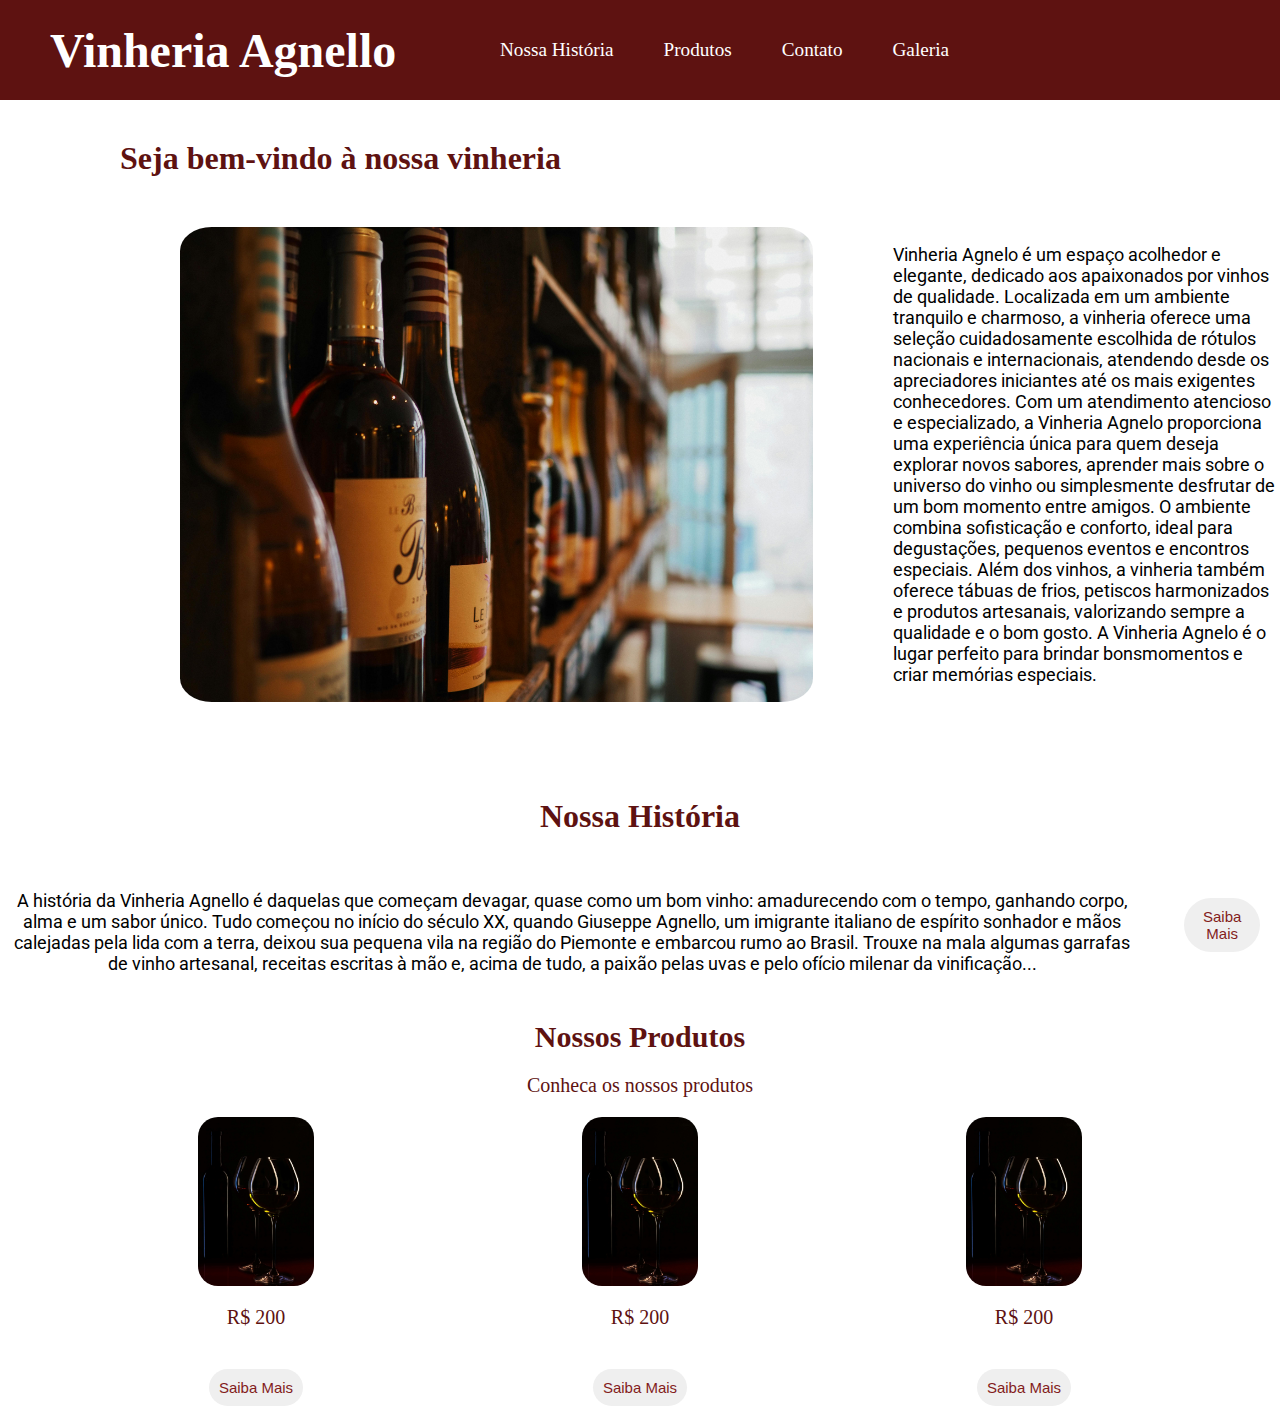
<file: index.html>
<!DOCTYPE html>
<html lang="pt-br">

<head>
    <meta charset="UTF-8">
    <meta name="viewport" content="width=device-width, initial-scale=1.0">
    <title>Vinharia Agnello</title>
    <link rel="stylesheet" href="src/css/style.css">
    <link rel="preconnect" href="https://fonts.googleapis.com">
    <link rel="preconnect" href="https://fonts.gstatic.com" crossorigin>
    <link href="https://fonts.googleapis.com/css2?family=Roboto:ital,wght@0,100..900;1,100..900&display=swap"
        rel="stylesheet">
</head>

<body>
    <header class="header">
        <h1 class="title_header"><a href="index.html">Vinheria Agnello</a></h1>
        <ul class="ul_header">
            <li><a class="link_header" href="src/pages/NossaHistoria.html">Nossa História</a></li>
            <li><a class="link_header" href="src/pages/Produtos.html">Produtos</a></li>
            <li><a class="link_header" href="src/pages/Contato.html">Contato</a></li>
            <li><a class="link_header" href="src/pages/Galeria.html">Galeria</a></li>
        </ul>
    </header>

    <main class="mainContent_body">
        <div class="all_descritivos">
            <h3 class="subTitle_body">Seja bem-vindo à nossa vinheria</h3>
            <div class="img_p_descricao">
                <img src="./src/assets/img/pexels-kxrz-2664149.jpg" alt="Vinhos" class="img_main_descricao">
                <p class="p_main_descricao">
                    Vinheria Agnelo é um espaço acolhedor e elegante, dedicado aos apaixonados por vinhos de qualidade.
                    Localizada em um ambiente tranquilo e charmoso, a vinheria oferece uma seleção cuidadosamente
                    escolhida de rótulos nacionais e internacionais, atendendo desde os apreciadores iniciantes até os
                    mais exigentes conhecedores. Com um atendimento atencioso e especializado, a Vinheria Agnelo
                    proporciona uma experiência única para quem deseja explorar novos sabores, aprender mais sobre o
                    universo do vinho ou simplesmente desfrutar de um bom momento entre amigos. O ambiente combina
                    sofisticação e conforto, ideal para degustações, pequenos eventos e encontros especiais. Além dos
                    vinhos, a vinheria também oferece tábuas de frios, petiscos harmonizados e produtos artesanais,
                    valorizando sempre a qualidade e o bom gosto. A Vinheria Agnelo é o lugar perfeito para brindar bonsmomentos e criar memórias especiais.
                </p>
            </div>
        </div>
        <br><br>
        <section class="section2">
            <h1 class="titulo1">Nossa História</h1>
            <div class="alinhamento">
                <p>
                    A história da Vinheria Agnello é daquelas que começam devagar, quase como um bom vinho: amadurecendo com o tempo, ganhando corpo, alma e um sabor único. Tudo começou no início do século XX, quando Giuseppe Agnello, um imigrante italiano de espírito sonhador e mãos calejadas pela lida com a terra, deixou sua pequena vila na região do Piemonte e embarcou rumo ao Brasil. Trouxe na mala algumas garrafas de vinho artesanal, receitas escritas à mão e, acima de tudo, a paixão pelas uvas e pelo ofício milenar da vinificação...
                </p>
                <button class="botao"><a href="src/pages/NossaHistoria.html">Saiba Mais</button></a>
            </div>
        </section>
        
        <br><br>

        <section class="section3">
            <h1 class="titulo1">Nossos Produtos</h1>
            <p>Conheca os nossos produtos</p>
            <div class="ProdutosOficiais">
                <div class="Produtos">
                    <img src="./src/assets/img/pexels-pixabay-33265.jpg" alt="">
                    <p>R$ 200</p>
                    <button class="botao"><a href="src/pages/Produtos.html">Saiba Mais</button></a>
                </div>
                <div class="Produtos">
                    <img src="./src/assets/img/pexels-pixabay-33265.jpg" alt="">
                    <p>R$ 200</p>
                    <button class="botao"><a href="src/pages/Produtos.html">Saiba Mais</button></a>
                </div>
                <div class="Produtos">
                    <img src="./src/assets/img/pexels-pixabay-33265.jpg" alt="">
                    <p>R$ 200</p>
                    <button class="botao"><a href="src/pages/Produtos.html">Saiba Mais</button></a>
                </div>
            </div>
        </section>

    </main>
</body>

</html>
</file>
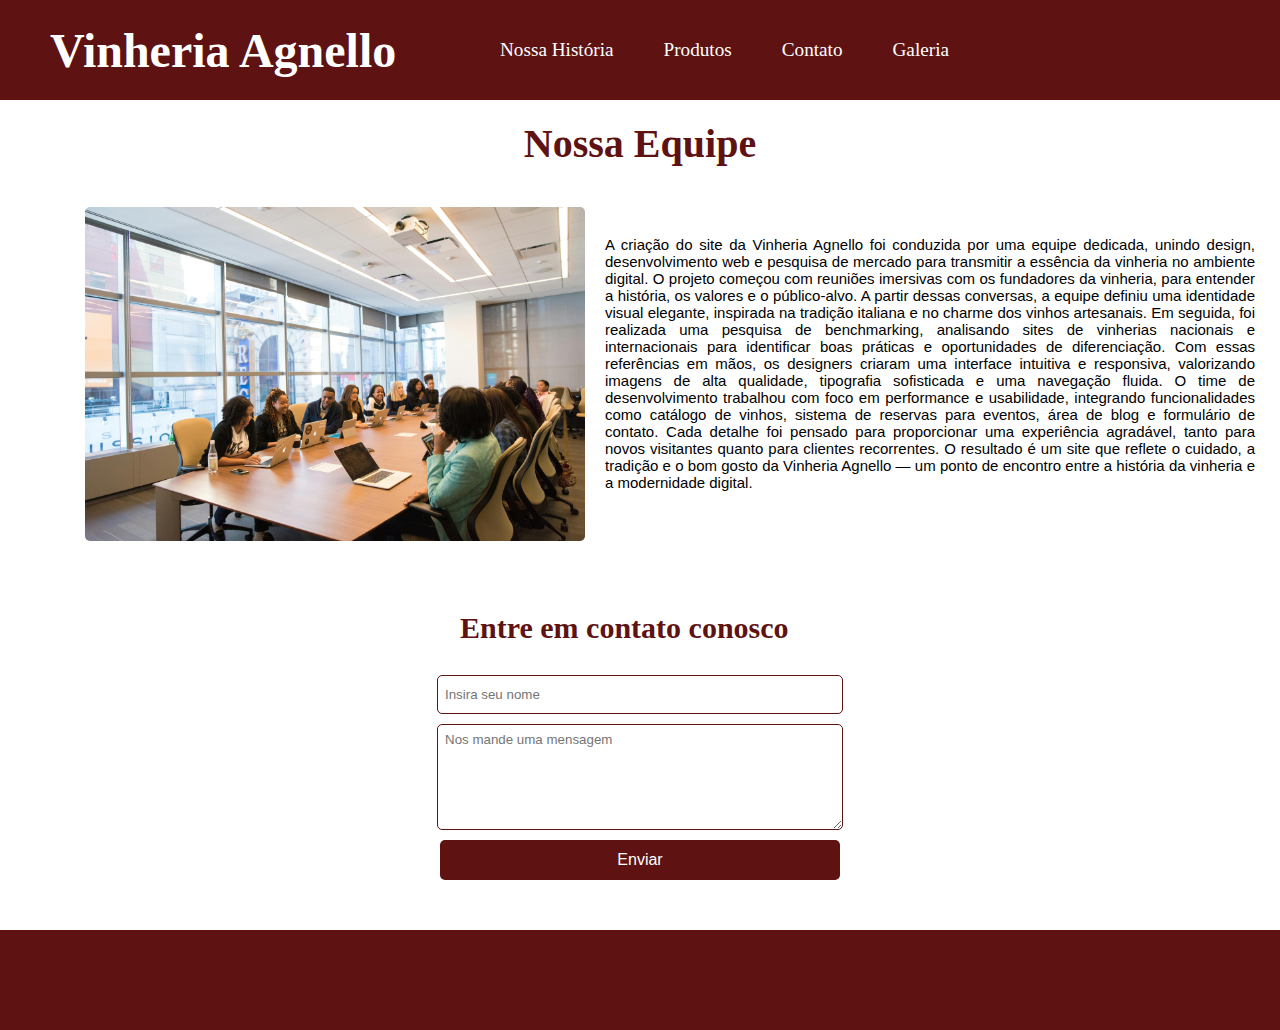
<file: src/pages/Contato.html>
<!DOCTYPE html>
<html lang="en">

<head>
    <meta charset="UTF-8">
    <meta name="viewport" content="width=device-width, initial-scale=1.0">
    <title>Nossa História</title>
    <link rel="stylesheet" href="../css/contato.css">

</head>

<body>
    <header class="header">
        <h1 class="title_header"><a href="../../index.html">Vinheria Agnello</a></h1>
        <ul class="ul_header">
            <li><a class="link_header" href="../pages/NossaHistoria.html">Nossa História</a></li>
            <li><a class="link_header" href="../pages/Produtos.html">Produtos</a></li>
            <li><a class="link_header" href="../pages/Contato.html">Contato</a></li>
            <li><a class="link_header" href="../pages/Galeria.html">Galeria</a></li>
        </ul>
    </header>
    <main>
        <div class="title_container">
            <h2 class="title_equipe">Nossa Equipe</h2>
        </div>
        <div class="img_p_equipe">
            <img src="../assets/img/pexels-divinetechygirl-1181406.jpg" alt="Imagem da equipe" class="img_equipe">
            <p class="text_equipe">
                A criação do site da Vinheria Agnello foi conduzida por uma equipe dedicada, unindo design,
                desenvolvimento
                web e pesquisa de mercado para transmitir a essência da vinheria no ambiente digital. O projeto começou
                com reuniões imersivas com os fundadores da vinheria, para entender a história, os valores
                e o público-alvo. A partir dessas conversas, a equipe definiu uma identidade visual elegante, inspirada
                na
                tradição italiana e no charme dos vinhos artesanais. Em seguida, foi realizada uma pesquisa de
                benchmarking, analisando sites de vinherias nacionais e
                internacionais para identificar boas práticas e oportunidades de diferenciação. Com essas referências em
                mãos, os designers criaram uma interface intuitiva e responsiva, valorizando imagens de alta qualidade,
                tipografia sofisticada e uma navegação fluida. O time de desenvolvimento trabalhou com foco em
                performance e usabilidade, integrando funcionalidades como
                catálogo de vinhos, sistema de reservas para eventos, área de blog e formulário de contato. Cada detalhe
                foi
                pensado para proporcionar uma experiência agradável, tanto para novos visitantes quanto para clientes
                recorrentes. O resultado é um site que reflete o cuidado, a tradição e o bom gosto da Vinheria Agnello —
                um ponto de encontro entre a história da vinheria e a modernidade digital.
            </p>
        </div>

        <div class="formulario_container">
            <div class="title_formulario_container">
                <h6 class="title_formulario">Entre em contato conosco</h6>
            </div>
            <div class="input_txar_bt_fomrulario"> 
                <input type="text" placeholder="Insira seu nome" class="input_formulario">
                <textarea placeholder="Nos mande uma mensagem" class="textarea_formulario"></textarea>
                <button class="button_formulario">Enviar</button>
            </div>
        </div>
    </main>
    <footer class="footer"></footer>
</body>
</html>
</file>
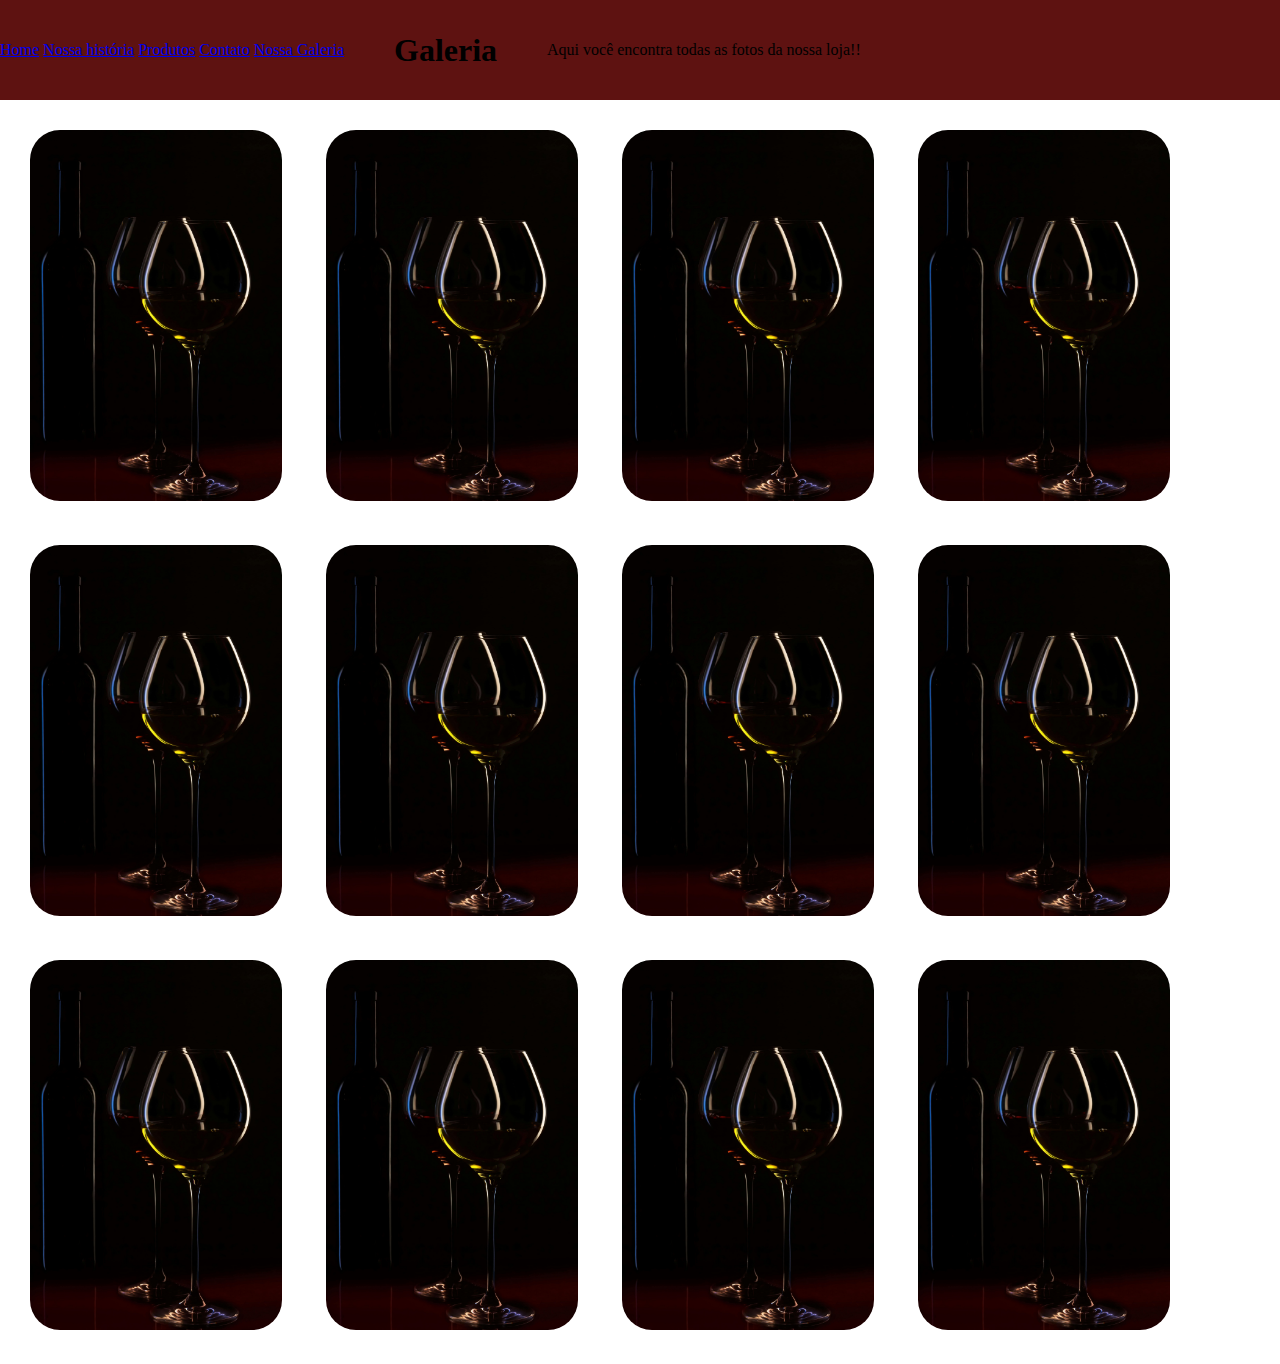
<file: src/pages/Galeria.html>
<!DOCTYPE html>
<html lang="en">
<head>
    <meta charset="UTF-8">
    <meta name="viewport" content="width=device-width, initial-scale=1.0">
    <title>Nossa História</title>
    <link rel="stylesheet" href="../css/style.css">
    
</head>
<body>
    <header>
        <nav class="Nav_container">
            <a href="../../index.html">Home</a>
            <a href="../pages/NossaHistoria.html">Nossa história</a>
            <a href="../pages/Produtos.html">Produtos</a>
            <a href="../pages/Contato.html">Contato</a>
            <a href="../pages/Galeria.html">Nossa Galeria</a>    
        </nav>
        <h1>Galeria</h1>
        <p>Aqui você encontra todas as fotos da nossa loja!!</p>
    </header>

    <main>
       <section class="galeria">
                <img src="../assets/img/pexels-pixabay-33265.jpg" alt="">
                <img src="../assets/img/pexels-pixabay-33265.jpg" alt="">
                <img src="../assets/img/pexels-pixabay-33265.jpg" alt="">
                <img src="../assets/img/pexels-pixabay-33265.jpg" alt="">
                <img src="../assets/img/pexels-pixabay-33265.jpg" alt="">
                <img src="../assets/img/pexels-pixabay-33265.jpg" alt="">
                <img src="../assets/img/pexels-pixabay-33265.jpg" alt="">
                <img src="../assets/img/pexels-pixabay-33265.jpg" alt="">
                <img src="../assets/img/pexels-pixabay-33265.jpg" alt="">
                <img src="../assets/img/pexels-pixabay-33265.jpg" alt="">
                <img src="../assets/img/pexels-pixabay-33265.jpg" alt="">
                <img src="../assets/img/pexels-pixabay-33265.jpg" alt="">
               
       </section>
    </main>
</body>
</html>
</file>
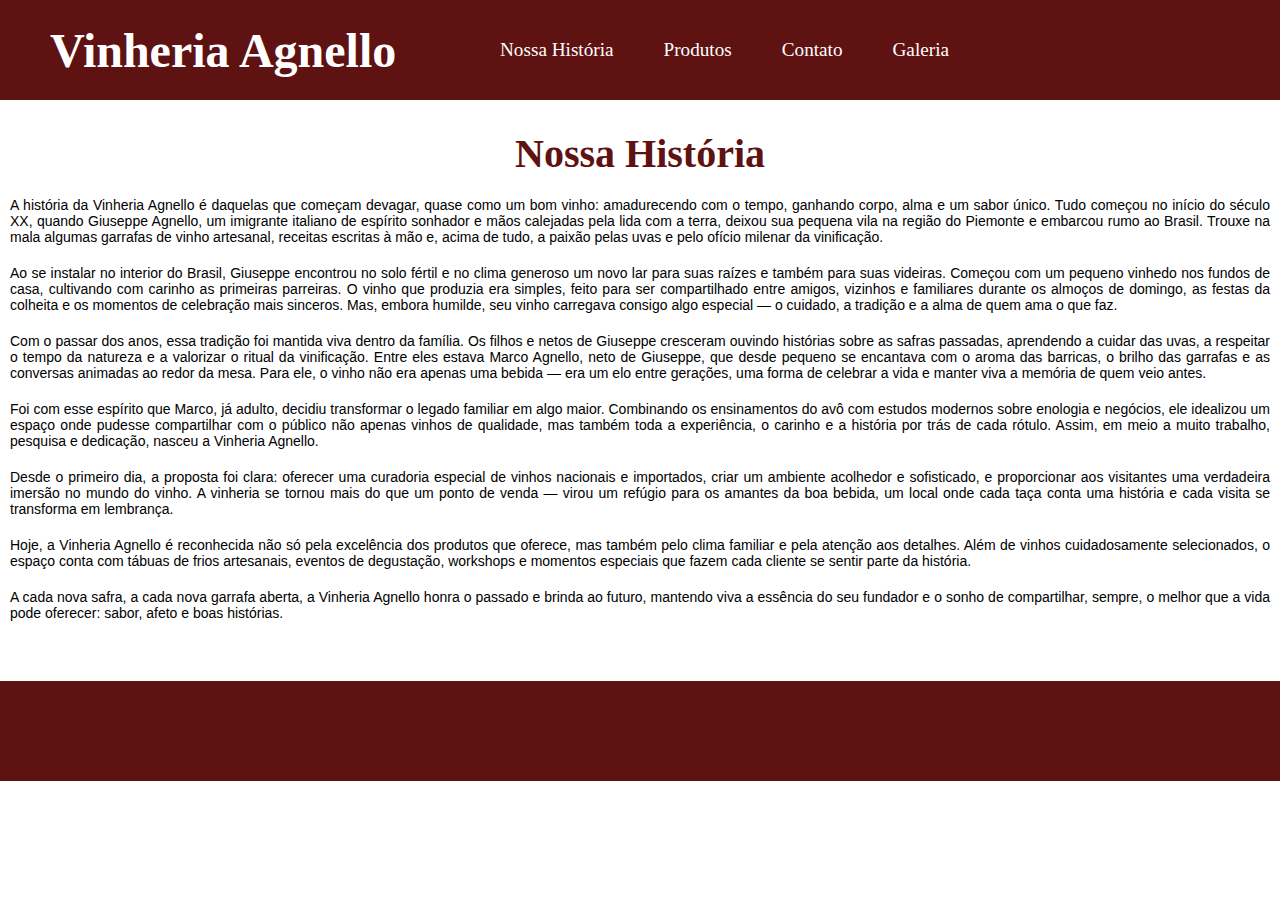
<file: src/pages/NossaHistoria.html>
<!DOCTYPE html>
<html lang="en">
<head>
    <meta charset="UTF-8">
    <meta name="viewport" content="width=device-width, initial-scale=1.0">
    <title>Nossa História</title>
    <link rel="stylesheet" href="../css/nossaHistoria.css">
    
</head>
<body>
    <header class="header">
        <h1 class="title_header"><a href="../../index.html">Vinheria Agnello</a></h1>
        <ul class="ul_header">
            <li><a class="link_header" href="../pages/NossaHistoria.html">Nossa História</a></li>
            <li><a class="link_header" href="../pages/Produtos.html">Produtos</a></li>
            <li><a class="link_header" href="../pages/Contato.html">Contato</a></li>
            <li><a class="link_header" href="../pages/Galeria.html">Galeria</a></li>
        </ul>
    </header>
        <section class="section1">
            <h1 class="titulo1">Nossa História</h1>
            <div class="alinhamento">
                <p>
                    A história da Vinheria Agnello é daquelas que começam devagar, quase como um bom vinho: amadurecendo com o tempo, ganhando corpo, alma e um sabor único. Tudo começou no início do século XX, quando Giuseppe Agnello, um imigrante italiano de espírito sonhador e mãos calejadas pela lida com a terra, deixou sua pequena vila na região do Piemonte e embarcou rumo ao Brasil. Trouxe na mala algumas garrafas de vinho artesanal, receitas escritas à mão e, acima de tudo, a paixão pelas uvas e pelo ofício milenar da vinificação.
                </p>
                <p>
                    Ao se instalar no interior do Brasil, Giuseppe encontrou no solo fértil e no clima generoso um novo lar para suas raízes e também para suas videiras. Começou com um pequeno vinhedo nos fundos de casa, cultivando com carinho as primeiras parreiras. O vinho que produzia era simples, feito para ser compartilhado entre amigos, vizinhos e familiares durante os almoços de domingo, as festas da colheita e os momentos de celebração mais sinceros. Mas, embora humilde, seu vinho carregava consigo algo especial — o cuidado, a tradição e a alma de quem ama o que faz.
                </p>
                <p>
                   Com o passar dos anos, essa tradição foi mantida viva dentro da família. Os filhos e netos de Giuseppe cresceram ouvindo histórias sobre as safras passadas, aprendendo a cuidar das uvas, a respeitar o tempo da natureza e a valorizar o ritual da vinificação. Entre eles estava Marco Agnello, neto de Giuseppe, que desde pequeno se encantava com o aroma das barricas, o brilho das garrafas e as conversas animadas ao redor da mesa. Para ele, o vinho não era apenas uma bebida — era um elo entre gerações, uma forma de celebrar a vida e manter viva a memória de quem veio antes. 
                </p>
                <p>
                   Foi com esse espírito que Marco, já adulto, decidiu transformar o legado familiar em algo maior. Combinando os ensinamentos do avô com estudos modernos sobre enologia e negócios, ele idealizou um espaço onde pudesse compartilhar com o público não apenas vinhos de qualidade, mas também toda a experiência, o carinho e a história por trás de cada rótulo. Assim, em meio a muito trabalho, pesquisa e dedicação, nasceu a Vinheria Agnello. 
                </p>
                <p>
                   Desde o primeiro dia, a proposta foi clara: oferecer uma curadoria especial de vinhos nacionais e importados, criar um ambiente acolhedor e sofisticado, e proporcionar aos visitantes uma verdadeira imersão no mundo do vinho. A vinheria se tornou mais do que um ponto de venda — virou um refúgio para os amantes da boa bebida, um local onde cada taça conta uma história e cada visita se transforma em lembrança. 
                </p>
                <p>
                    Hoje, a Vinheria Agnello é reconhecida não só pela excelência dos produtos que oferece, mas também pelo clima familiar e pela atenção aos detalhes. Além de vinhos cuidadosamente selecionados, o espaço conta com tábuas de frios artesanais, eventos de degustação, workshops e momentos especiais que fazem cada cliente se sentir parte da história.
                </p>
                <p>
                    A cada nova safra, a cada nova garrafa aberta, a Vinheria Agnello honra o passado e brinda ao futuro, mantendo viva a essência do seu fundador e o sonho de compartilhar, sempre, o melhor que a vida pode oferecer: sabor, afeto e boas histórias.
                </p>
                
            </div>
        </section>
        <footer class="footer"></footer>
</body>
</html>
</file>
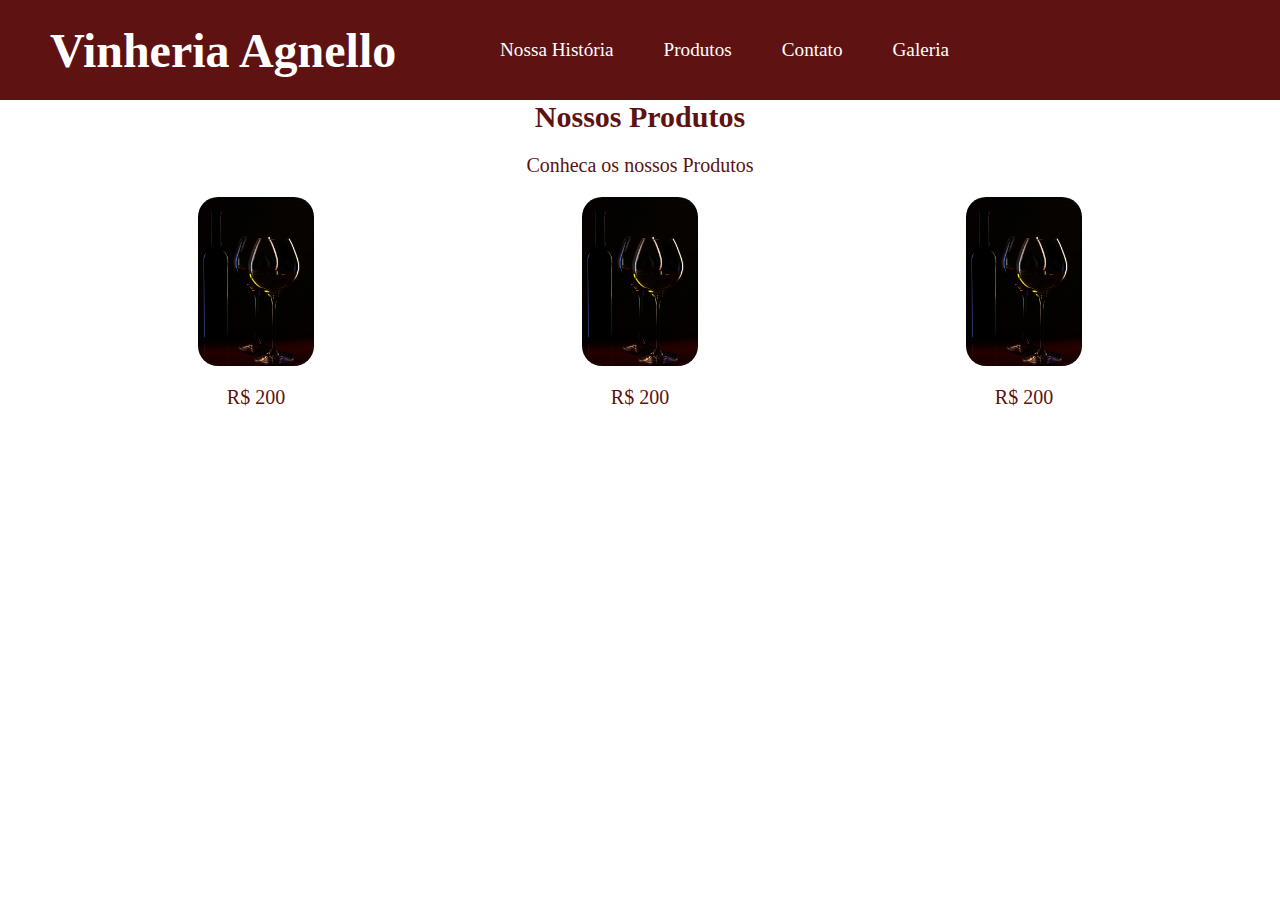
<file: src/pages/Produtos.html>
<!DOCTYPE html>
<html lang="en">
<head>
    <meta charset="UTF-8">
    <meta name="viewport" content="width=device-width, initial-scale=1.0">
    <title>Nossa História</title>
    <link rel="stylesheet" href="../css/style.css">
    
</head>
<body>
    <header class="header">
        <h1 class="title_header"><a href="../../index.html">Vinheria Agnello</a></h1>
        <ul class="ul_header">
            <li><a class="link_header" href="../pages/NossaHistoria.html">Nossa História</a></li>
            <li><a class="link_header" href="../pages/Produtos.html">Produtos</a></li>
            <li><a class="link_header" href="../pages/Contato.html">Contato</a></li>
            <li><a class="link_header" href="../pages/Galeria.html">Galeria</a></li>
        </ul>
    </header>

    <main>
        <section class="section3">
            <h1 class="titulo1">Nossos Produtos</h1>
            <p>Conheca os nossos Produtos</p>
            <div class="ProdutosOficiais">
                <div class="Produtos">
                    <img src="../assets/img/pexels-pixabay-33265.jpg" alt="">
                    <p>R$ 200</p>
                   
                </div>
                <div class="Produtos">
                    <img src="../assets/img/pexels-pixabay-33265.jpg" alt="">
                    <p>R$ 200</p>
                    
                </div>
                <div class="Produtos">
                    <img src="../assets/img/pexels-pixabay-33265.jpg" alt="">
                    <p>R$ 200</p>
                   
                </div>
                
            </div>
        </section>
    </main>
</body>

</html>
</file>
<file: src/css/style.css>
* {
  margin: 0;
}

ul {
  padding-inline-start: 0;
}

body {
  background-color: #ffffff;
}

header {
  display: flex;
  align-items: center;
  gap: 50px;
  width: 100%;
  height: 100px;
  background-color: #5e1211;
}

.title_header {
  display: flex;
  justify-content: flex-start;
  width: 400px;
  font: bold;
  font-size: 3em;
  margin-left: 50px;
}

.titulo1 {
  font-size: 30px;
}

header h1 a {
  text-decoration: none;
  color: #ffffff;
}

.ul_header {
  display: flex;
  align-items: center;
  gap: 50px;
  list-style: none;
}

.link_header {
  color: #ffffff;
  text-decoration: none;
  font-size: larger;
  font: bold;
}

.link_header:hover {
  text-decoration: underline;
}

.all_descritivos {
  display: flex;
  flex-direction: column;
}

.subTitle_body {
  color: #5e1211;
  padding: 40px 20px 20px 120px;
  font-size: xx-large;
}

.img_p_descricao {
  display: flex;
  justify-content: start;
  align-items: center;
  gap: 80px;
  margin-top: 30px;
  padding: 0px 0px 0px 80px;
  font-family: "Roboto", sans-serif;
}

.img_main_descricao {
  width: 800px;
  height: 475px;
  margin-left: 100px;
  border-radius: 5%;
}

.p_main_descricao {
  color: #000;
  font-size: large;
  width: 530px;
}

.section2 {
  margin-top: 50px;
}

.section2 h1 {
  display: flex;
  justify-content: center;
  color: #5e1211;
  padding: 10px;
  margin: 20px;
  font-size: xx-large;
}

.section2 p {
  display: flex;
  justify-content: center;
  align-items: center;
  margin-top: 15px;
  color: #000;
  font-size: large;
  padding: 10px;
  font-family: "Roboto", sans-serif;
  width: 1500px;
  text-align: center;
}

.alinhamento {
    display:flex;
    justify-content: center;
    align-items: center;
    gap: 20px;
}


.botao {
  display: flex;
  justify-content: center;
  align-items: center;
  font-size: 15px;
  border: none;
  border-radius: 999px;
  cursor: pointer;
  padding: 10px;
  margin: 20px;
}

.botao a {
  text-decoration: none;
  color: #831d1c;
}

.botao:hover {
    background-color: #831d1c;
    transition: 0.3s;
}

.botao:hover a {
    color: white;
    transition: 0.3s;
}

.galeria {
  gap: 10px;
  padding: 10px;
}

.galeria h1 {
  color: white;
}

.galeria img {
  width: 20%;
  gap: 10px;
  margin: 20px;
  border-radius: 30px;
}

.section3 h1 {
  display: flex;
  justify-content: center;
  color: #5e1211;
  
}

.section3 p {
  display: flex;
  justify-content: center;
  align-items: left;
  color: #5e1211;
  font-size: 20px;
  margin: 20px 0px 20px 0px;
}

.ProdutosOficiais {
  display: flex;
  justify-content: center;
}
.Produtos {
  display: flex;
  flex-direction: column;
  align-items: center;
  width: 30%;
}

.Produtos img {
  width: 30%;
  border-radius: 20px;
}
</file>
<file: src/css/contato.css>
* {
  margin: 0;
}

ul {
  padding-inline-start: 0;
}

body {
  background-color: #ffffff;
}

header {
  display: flex;
  align-items: center;
  gap: 50px;
  width: 100%;
  height: 100px;
  background-color: #5e1211;
}

.title_header {
  display: flex;
  justify-content: flex-start;
  width: 400px;
  font: bold;
  font-size: 3em;
  margin-left: 50px;
}

.titulo1 {
  font-size: 30px;
}

header h1 a {
  text-decoration: none;
  color: #ffffff;
}

.ul_header {
  display: flex;
  align-items: center;
  gap: 50px;
  list-style: none;
}

.link_header {
  color: #ffffff;
  text-decoration: none;
  font-size: larger;
  font: bold;
}

.link_header:hover {
  text-decoration: underline;
}

footer {
  background-color: #5e1211;
  width: 100%;
  height: 100px;
  margin-top: 50px;
}

.title_container {
  display: flex;
  justify-content: center;
  align-items: center;
  width: auto;
  height: auto;
}

.title_equipe {
  font-size: 40px;
  padding: 20px;
  color: #5e1211;
}

.img_p_equipe {
  display: flex;
  justify-content: center;
  align-items: center;
  width: 100vw;
  height: auto;
  gap: 20px;
  margin-bottom: 50px;
}

.img_equipe {
  display: flex;
  justify-content: center;
  align-items: center;
  width: 500px;
  height: auto;
  margin-left: 60px;
  margin-top: 20px;
  border-radius: 5px;
}

.text_equipe {
  font: lighter;
  font-size: 15px;
  font-family: "Roboto", sans-serif;
  width: 650px;
  text-align: justify ;
}

.formulario_container {
  display: flex;
  flex-direction: column;
  justify-content: center;
  align-items: center;
  width: 100vw;
  height: auto;
}

.title_formulario_container {
  display: flex;
  flex-direction: column;
  align-items: flex-start;
  width: 400px;
  height: auto;
}

.title_formulario {
  font-size: 30px;
  padding: 20px;
  color: #5e1211;
}

.input_formulario {
  margin-top: 10px;
  width: 400px;
  height: 35px;
  border-radius: 5px;
  border: 1px solid #5e1211;
}

.input_formulario::placeholder{
  font-size: lighter;
  font-family: "Roboto", sans-serif;
  padding-left: 5px;
}

.textarea_formulario {
  margin-top: 10px;
  width: 400px;
  height: 100px;
  border-radius: 5px;
  border: 1px solid #5e1211;
}

.textarea_formulario::placeholder{
  font-size: lighter;
  font-family: "Roboto", sans-serif;
  padding: 5px;
}

.button_formulario {
  margin-top: 10px;
  width: 400px;
  height: 40px;
  border-radius: 5px;
  background-color: #5e1211;
  color: #ffffff;
  font-size: medium;
  border: none;
}

.input_txar_bt_fomrulario {
  display: flex;
  justify-content: start;
  flex-direction: column;
  align-items: center;
}
</file>
<file: src/css/nossaHistoria.css>
* {
  margin: 0;
}

ul {
  padding-inline-start: 0;
}

body {
  background-color: #ffffff;
}

header {
  display: flex;
  align-items: center;
  gap: 50px;
  width: 100%;
  height: 100px;
  background-color: #5e1211;
}

.title_header {
  display: flex;
  justify-content: flex-start;
  width: 400px;
  font: bold;
  font-size: 3em;
  margin-left: 50px;
}

header h1 a {
  text-decoration: none;
  color: #ffffff;
}

.ul_header {
  display: flex;
  align-items: center;
  gap: 50px;
  list-style: none;
}

.link_header {
  color: #ffffff;
  text-decoration: none;
  font-size: larger;
  font: bold;
}

.link_header:hover {
  text-decoration: underline;
}

.section1 {
  margin-top: 50px;
}

.section1 h1 {
  display: flex;
  justify-content: center;
  color: #5e1211;
  font-size: 40px;
  margin-top: -30px;
  padding: 10px;
  
}

.section1 p {
  display: flex;
  justify-content: center;
  color: #000;
  text-align: justify;
  font-size: 14px;
  padding: 10px;
  font-family: "Roboto", sans-serif;
  max-width: 1350px;
}

.imagemhistoria {
  width: 250px;
  height: 250px;
  margin-left: 20px;
  position: relative;
}

.conteudohistoria {
  display: flex;
  justify-content: center;
}

.divtabela {
  display: flex;
  justify-content: center;
  align-items: center;
}

.historia {
  margin-right: 10px;
}

.historia1 {
  margin-left: 10px;
}

table {
  border-collapse: collapse;
  border: 1.7px solid rgb(230, 214, 214);
  font-family: "Roboto", sans-serif;
  font-size: 0.8rem;
  letter-spacing: 1px;
  margin-right: 20px;
  margin-top: 30px;
  margin-left: 10px;
}

caption {
  caption-side: bottom;
  padding: 10px;
  font-weight: bold;
}

thead {
  background-color: #5e1211;
  color: #ffffff;
}

th,
td {
  border: 0.5px solid rgb(170, 170, 170);
  padding: 8px 10px;
}

td:last-of-type {
  text-align: center;
}

tbody > tr:nth-of-type(even) {
  background-color: rgb(200, 185, 185);
}

.botao {
  display: flex;
  justify-content: center;
  align-items: center;
  font-size: 15px;
  border: none;
  border-radius: 999px;
  cursor: pointer;
  padding: 10px;
  margin: 20px;
}

.botao a {
  text-decoration: none;
  color: #831d1c;
}

.botao:hover {
    background-color: #831d1c;
    transition: 0.3s;
}

.botao:hover a {
    color: white;
    transition: 0.3s;
}

footer {
  background-color: #5e1211;
  width: 100%;
  height: 100px;
  margin-top: 50px;
}
</file>
